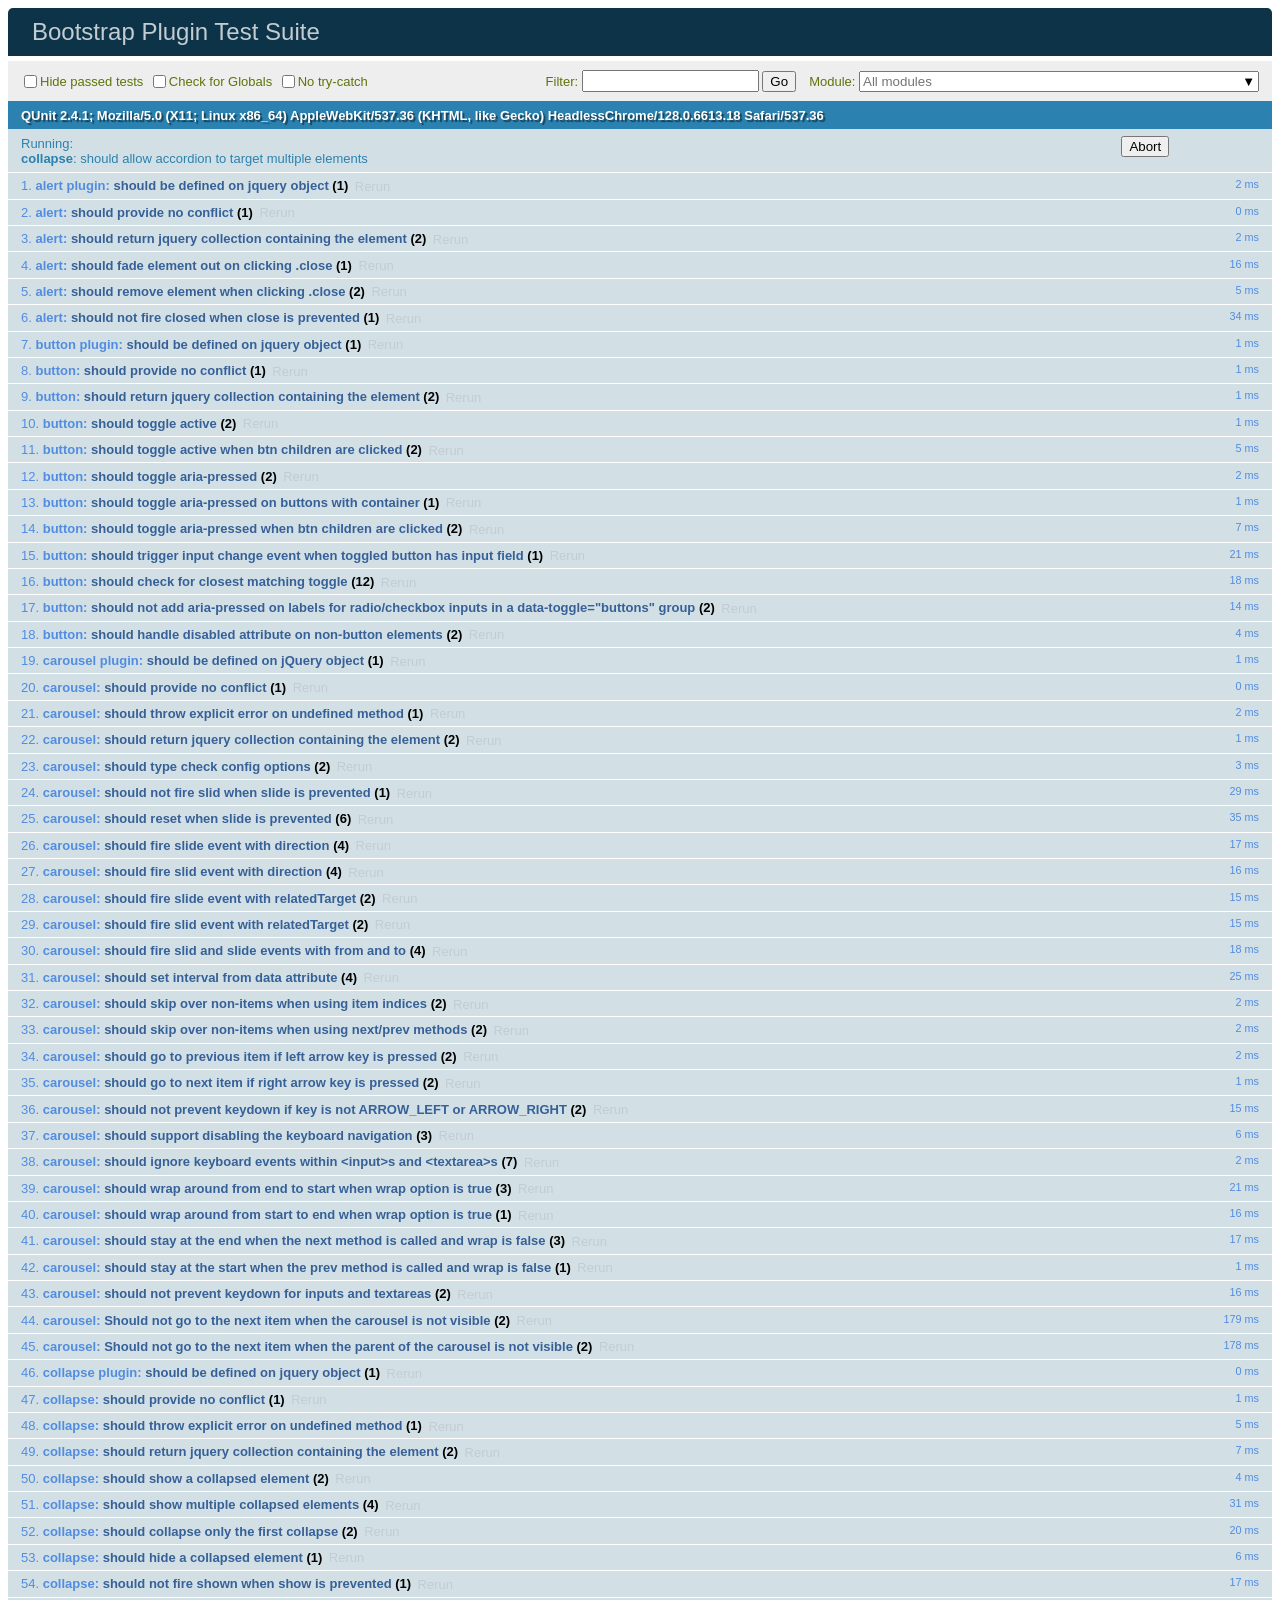
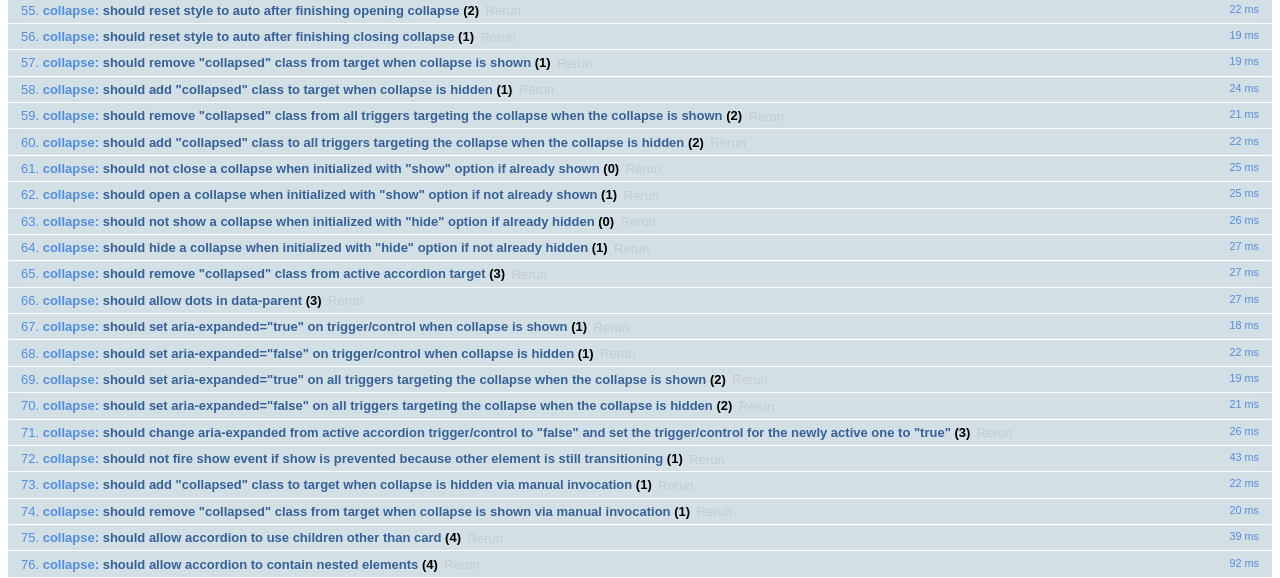
<file: js/tests/index.html>
<!doctype html>
<html lang="en">
  <head>
    <meta charset="utf-8">
    <meta name="viewport" content="width=device-width, initial-scale=1, shrink-to-fit=no">
    <title>Bootstrap Plugin Test Suite</title>

    <!-- jQuery -->
    <script>
      (function () {
        var path = '../../assets/js/vendor/jquery-slim.min.js'
        // get jquery param from the query string.
        var jQueryVersion = location.search.match(/[?&]jquery=(.*?)(?=&|$)/)

        // If a version was specified, use that version from our vendor folder
        if (jQueryVersion) {
          path = 'vendor/jquery-' + jQueryVersion[1] + '.min.js'
        }
        document.write('<script src="' + path + '"><\/script>')
      }())
    </script>
    <script src="../../assets/js/vendor/popper.min.js"></script>

    <!-- QUnit -->
    <link rel="stylesheet" href="vendor/qunit.css" media="screen">
    <script src="vendor/qunit.js"></script>

    <script>
      // Disable jQuery event aliases to ensure we don't accidentally use any of them
      [
        'blur',
        'focus',
        'focusin',
        'focusout',
        'resize',
        'scroll',
        'click',
        'dblclick',
        'mousedown',
        'mouseup',
        'mousemove',
        'mouseover',
        'mouseout',
        'mouseenter',
        'mouseleave',
        'change',
        'select',
        'submit',
        'keydown',
        'keypress',
        'keyup',
        'contextmenu'
      ].forEach(function(eventAlias) {
        $.fn[eventAlias] = function() {
          throw new Error('Using the ".' + eventAlias + '()" method is not allowed, so that Bootstrap can be compatible with custom jQuery builds which exclude the "event aliases" module that defines said method. See https://github.com/twbs/bootstrap/blob/master/CONTRIBUTING.md#js')
        }
      })

      // Require assert.expect in each test
      QUnit.config.requireExpects = true

      // See https://github.com/axemclion/grunt-saucelabs#test-result-details-with-qunit
      var log = []
      var testName

      QUnit.done(function(testResults) {
        var tests = []
        for (var i = 0; i < log.length; i++) {
          var details = log[i]
          tests.push({
            name: details.name,
            result: details.result,
            expected: details.expected,
            actual: details.actual,
            source: details.source
          })
        }
        testResults.tests = tests

        window.global_test_results = testResults
      })

      QUnit.testStart(function(testDetails) {
        QUnit.log(function(details) {
          if (!details.result) {
            details.name = testDetails.name
            log.push(details)
          }
        })
      })

      // Display fixture on-screen on iOS to avoid false positives
      // See https://github.com/twbs/bootstrap/pull/15955
      if (/iPhone|iPad|iPod/.test(navigator.userAgent)) {
        QUnit.begin(function() {
          $('#qunit-fixture').css({ top: 0, left: 0 })
        })

        QUnit.done(function() {
          $('#qunit-fixture').css({ top: '', left: '' })
        })
      }
    </script>

    <!-- Transpiled Plugins -->
    <script src="../dist/util.js"></script>
    <script src="../dist/alert.js"></script>
    <script src="../dist/button.js"></script>
    <script src="../dist/carousel.js"></script>
    <script src="../dist/collapse.js"></script>
    <script src="../dist/dropdown.js"></script>
    <script src="../dist/modal.js"></script>
    <script src="../dist/scrollspy.js"></script>
    <script src="../dist/tab.js"></script>
    <script src="../dist/tooltip.js"></script>
    <script src="../dist/popover.js"></script>

    <!-- Unit Tests -->
    <script src="unit/alert.js"></script>
    <script src="unit/button.js"></script>
    <script src="unit/carousel.js"></script>
    <script src="unit/collapse.js"></script>
    <script src="unit/dropdown.js"></script>
    <script src="unit/modal.js"></script>
    <script src="unit/scrollspy.js"></script>
    <script src="unit/tab.js"></script>
    <script src="unit/tooltip.js"></script>
    <script src="unit/popover.js"></script>
    <script src="unit/util.js"></script>
  </head>
  <body>
    <div id="qunit-container">
      <div id="qunit"></div>
      <div id="qunit-fixture"></div>
    </div>
  </body>
</html>
</file>
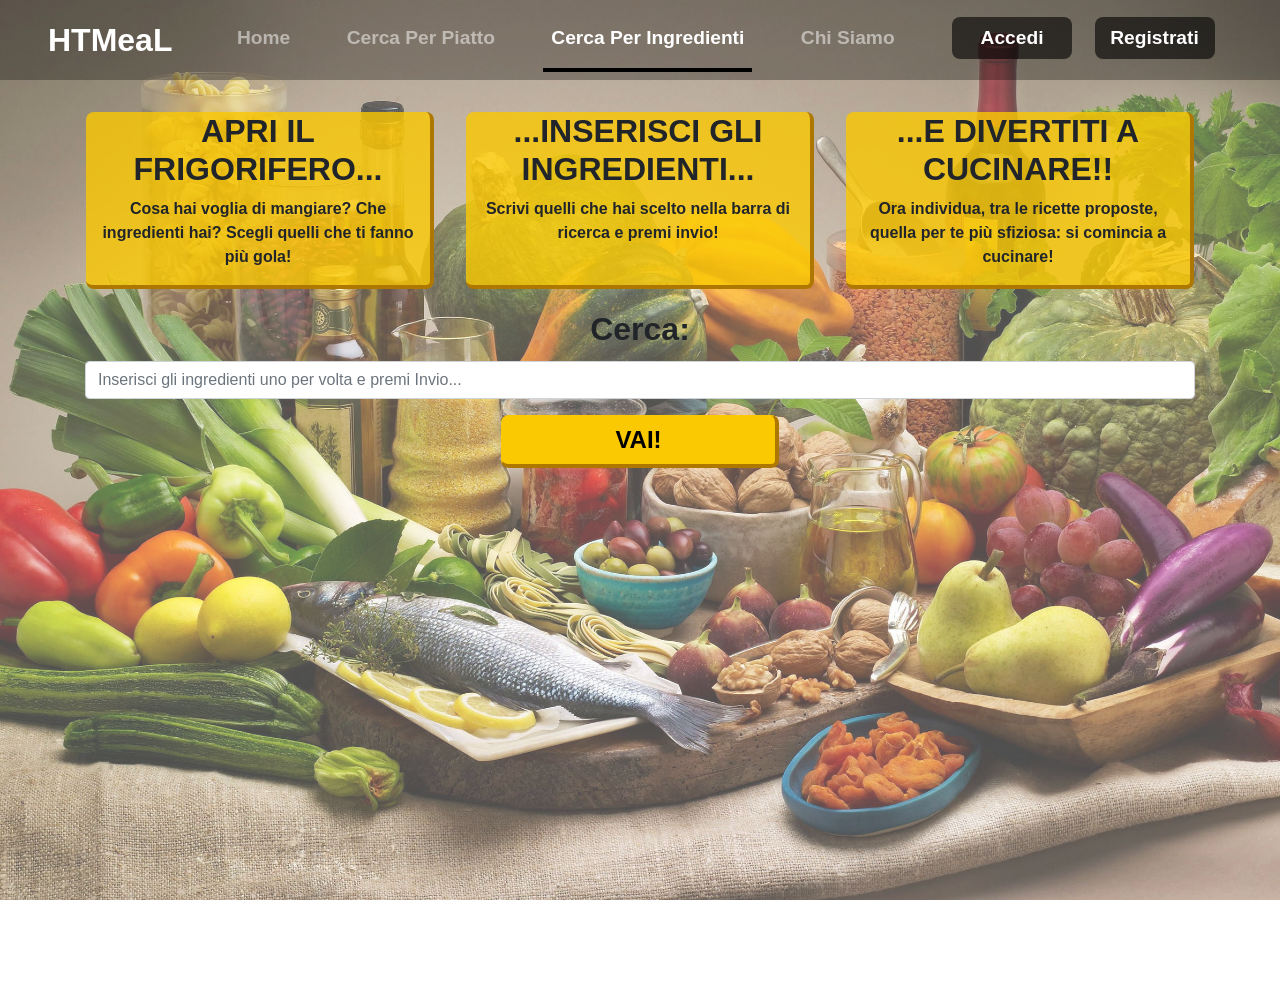
<file: ingredienti.html>
<!doctype <!DOCTYPE html>
<html>

<head>
    <meta charset="utf-8" />
    <meta http-equiv="X-UA-Compatible" content="IE=edge">
    <meta name="viewport" content="width=device-width, initial-scale=1, shrink-to-fit=no">
    <meta name="description" content="">
    <meta name="author" content="">

    <title>HTMeaL</title>

    <link rel="icon" type="image/png" href="/images/logo.png">

    <!-- Bootstrap core CSS -->
    <link href="/css/bootstrap.min.css" rel="stylesheet">

    <!-- Our CSS -->
    <link href="css/commons.css" rel="stylesheet">
    <link href="css/ingredienti.css" rel="stylesheet">
    <link href="css/risultati.css" rel="stylesheet">

    <!-- Font Awesome-->
    <link rel="stylesheet" href="https://cdnjs.cloudflare.com/ajax/libs/font-awesome/5.15.4/css/all.min.css">
</head>

<body class="bg bg_body_ingredienti">

    <!--====================================================================================================================-->

<nav class="navbar navbar-expand-lg navbar-dark menu" id="menu">
    <a class="navbar-brand marchio">HTMeaL</a>
    
    <button class="navbar-toggler" type="button" data-toggle="collapse" data-target="#navbarNav" aria-controls="navbarNav" aria-expanded="false" aria-label="Toggle navigation">
        <span class="navbar-toggler-icon"></span>
    </button>

    <div class="collapse navbar-collapse text-center" id="navbarNav">
        <div class="navbar-nav ml-auto">
            <a class="nav-link" href="index.html">Home</a>
            <a class="nav-link" href="piatto.html">Cerca Per Piatto</a>
            <a class="nav-link active" href="ingredienti.html">Cerca Per Ingredienti</a>
            <a class="nav-link d-none" id="navCondividi" href="condividi.php">Condividi Ricetta</a>
            <a class="nav-link d-none" id="navProfilo" href="profilo.php">Profilo</a>
            <a class="nav-link" href="chi_siamo.html">Chi Siamo</a>
            <div>
                <div class="dropdown d-inline-block">
                <button class="login dropdown-toggle" type="button" id="dropdownLogin" data-toggle="collapse" data-target="#menuLogin" aria-haspopup="true" aria-expanded="false">
                    <span class="login-label">Accedi</span>
                </button>

                    <div class="dropdown-menu dropdown-menu-right p-4" id="menuLogin" aria-labelledby="dropdownLogin">
                        <form class="login-form" onsubmit="inviaLogin(event)">
                            <div class="form-group mb-3">
                                <label for="loginEmail" class="form-label text-light">Email</label>
                                <input type="email" class="form-control input-login" id="loginEmail" placeholder="email@esempio.com" required>
                            </div>
                            <div class="form-group mb-3">
                                <label for="loginPassword" class="form-label text-light">Password</label>
                                <input type="password" class="form-control input-login" id="loginPassword" placeholder="••••••••" required>
                            </div>

                            <div class="row">
                                <div class="col-6">
                                    <button type="button" class="btn btn-outline-secondary btn-tendina" data-toggle="collapse" data-target="#menuLogin">
                                    Indietro
                                    </button>
                                </div>
                                <div class="col-6">
                                    <button type="submit" class="btn btn-dark btn-tendina">
                                    Accedi
                                    </button>
                                </div>
                            </div>
                        </form>
                    </div>
                </div>
                <a class="login" href="registrati.php">
                    <span class="login-label">Registrati</span>
                </a>
            </div>
        </div>
    </div>
</nav>

    <!--====================================================================================================================-->

    <div class="container text-center" id="descrizione_div">
        <div class="row">
            <div class="col sotto_desc sotto_desc_ingredienti">
                <h3 id="titolo_descrizione">APRI IL FRIGORIFERO...</h3>
                <p>Cosa hai voglia di mangiare? Che ingredienti hai? Scegli quelli che ti fanno più gola!</p>
            </div>
            <div class="col sotto_desc sotto_desc_ingredienti">
                <h3 id="titolo_descrizione">...INSERISCI GLI INGREDIENTI...</h3>
                <p>Scrivi quelli che hai scelto nella barra di ricerca e premi invio!</p>
            </div>
            <div class="col sotto_desc sotto_desc_ingredienti">
                <h3 id="titolo_descrizione">...E DIVERTITI A CUCINARE!!</h3>
                <p>Ora individua, tra le ricette proposte, quella
                    per te più sfiziosa: si comincia a cucinare!</p>
            </div>
        </div>
    </div>

    <!--====================================================================================================================-->

    <div class="container">
        <div class="form-group text-center">
            <label class="search" for="searchBarIngredienti">Cerca:</label>
            <input type="text" class="form-control searchBar" id="searchBarIngredienti" placeholder="Inserisci gli ingredienti uno per volta e premi Invio..."
                onkeydown="controlloSearchBarIngredienti(event)">
            <button id="searchIngredienti" class="btn col-3 go go_ingredienti">VAI!</button>
        </div>
    </div>

    <!--====================================================================================================================-->

    <div class="col-6 offset-3" id="lista_scelte_div"></div>
    <div id="accordion" class="col-11 col-md-3 d-none">

        <div id="num_risultati"></div>

        <!--HEADER-->
        <div class="card" id="filtri">
            <div class="card-header"> <!-- QUAAAA I RISULTATI ESCONO DALLA TEXTBOX-->
                <h5 class="mb-0">
                    <button class="btn collapsed btn-filtri filtri_text" data-toggle="collapse" data-target="#sotto_filtri"
                        aria-expanded="false" aria-controls="sotto_filtri">
                        Che cosa cerchi?
                    </button>
                </h5>
            </div>
            <!--SOTTOFILTRI-->
            <div id="sotto_filtri" class="collapse" aria-labelledby="filtri" data-parent="#accordion">
                <div class="card-body">
                    <!--TIPO PIATTO-->
                    <div class="card" id="tipo_piatto">
                        <div class="card-header">
                            <h5 class="mb-0">
                                <button class="btn collapsed btn-filtri filtri_text" data-toggle="collapse" data-target="#sotto_tp"
                                    aria-expanded="false" aria-controls="sotto_tp">
                                    Tipo piatto
                                </button>
                            </h5>
                        </div>
                    </div>
                    <div id="sotto_tp" class="collapse" aria-labelledby="tipo_piatto" data-parent="#sotto_filtri">
                        <div class="card-body">
                            <div class="form-check sotto_filtri_text">
                                <input class="form-check-input" name="tp" type="radio" value="" id="tutti" checked=true>
                                <label class="form-check-label" for="tutti">Tutti</label>
                            </div>
                            <div class="form-check sotto_filtri_text">
                                <input class="form-check-input" name="tp" type="radio" value="Antipasto" id="antipasto">
                                <label class="form-check-label" for="antipasto">Antipasto</label>
                            </div>
                            <div class="form-check sotto_filtri_text">
                                <input class="form-check-input" name="tp" type="radio" value="Primo" id="primo">
                                <label class="form-check-label" for="primo">Primo</label>
                            </div>
                            <div class="form-check sotto_filtri_text">
                                <input class="form-check-input" name="tp" type="radio" value="Salsa" id="salsa">
                                <label class="form-check-label" for="salsa">Salsa</label>
                            </div>
                            <div class="form-check sotto_filtri_text">
                                <input class="form-check-input" name="tp" type="radio" value="Carne" id="carne">
                                <label class="form-check-label" for="carne">Carne</label>
                            </div>
                            <div class="form-check sotto_filtri_text">
                                <input class="form-check-input" name="tp" type="radio" value="Pesce" id="pesce">
                                <label class="form-check-label" for="pesce">Pesce</label>
                            </div>
                            <div class="form-check sotto_filtri_text">
                                <input class="form-check-input" name="tp" type="radio" value="Pollame id="pollame">
                                <label class="form-check-label" for="pollame">Pollame</label>
                            </div>
                            <div class="form-check sotto_filtri_text">
                                <input class="form-check-input" name="tp" type="radio" value="Contorno" id="contorno">
                                <label class="form-check-label" for="contorno">Contorno</label>
                            </div>
                            <div class="form-check sotto_filtri_text">
                                <input class="form-check-input" name="tp" type="radio" value="Dessert" id="dessert">
                                <label class="form-check-label" for="dessert">Dessert</label>
                            </div>
                            <div class="form-check sotto_filtri_text">
                                <input class="form-check-input" name="tp" type="radio" value="Bevande" id="bevande">
                                <label class="form-check-label" for="bevande">Bevande</label>
                            </div>
                        </div>
                    </div>
                    <!--NUMERO PERSONE-->
                    <div class="card" id="numero_persone">
                        <div class="card-header">
                            <h5 class="mb-0">
                                <button class="btn collapsed btn-filtri filtri_text" data-toggle="collapse" data-target="#sotto_np"
                                    aria-expanded="false" aria-controls="sotto_np">
                                    Numero persone
                                </button>
                            </h5>
                        </div>
                    </div>
                    <div id="sotto_np" class="collapse" aria-labelledby="numero_persone" data-parent="#sotto_filtri">
                        <div class="card-body">
                            <div class="form-check sotto_filtri_text">
                                <input class="form-check-input" name="np" type="radio" value="" id="indifferente">
                                <label class="form-check-label" for="indifferente">Indifferente</label>
                            </div>
                            <div class="form-check sotto_filtri_text">
                                <input class="form-check-input" name="np" type="radio" value="1" id="1">
                                <label class="form-check-label" for="1">1</label>
                            </div>
                            <div class="form-check sotto_filtri_text">
                                <input class="form-check-input" name="np" type="radio" value="2" id="2">
                                <label class="form-check-label" for="2">2</label>
                            </div>
                            <div class="form-check sotto_filtri_text">
                                <input class="form-check-input" name="np" type="radio" value="4" id="4">
                                <label class="form-check-label" for="4">4</label>
                            </div>
                            <div class="form-check sotto_filtri_text">
                                <input class="form-check-input" name="np" type="radio" value="10" id="10">
                                <label class="form-check-label" for="10+">10+</label>
                            </div>
                        </div>
                    </div>
                    <!--INIZIALI-->
                    <div class="card" id="iniziali">
                        <div class="card-header">
                            <h5 class="mb-0">
                                <button class="btn collapsed btn-filtri filtri_text" data-toggle="collapse" data-target="#sotto_i"
                                    aria-expanded="false" aria-controls="sotto_i">
                                    Iniziali
                                </button>
                            </h5>
                        </div>
                    </div>
                    <div id="sotto_i" class="collapse" aria-labelledby="iniziali" data-parent="#sotto_filtri">
                        <div class="card-body">
                            <select id="lettere">
                                <option value="none" selected>-- lettera --</option>
                                <option value="A">A</option>
                                <option value="B">B</option>
                                <option value="C">C</option>
                                <option value="D">D</option>
                                <option value="E">E</option>
                                <option value="F">F</option>
                                <option value="G">G</option>
                                <option value="H">H</option>
                                <option value="I">I</option>
                                <option value="L">L</option>
                                <option value="M">M</option>
                                <option value="N">N</option>
                                <option value="O">O</option>
                                <option value="P">P</option>
                                <option value="Q">Q</option>
                                <option value="R">R</option>
                                <option value="S">S</option>
                                <option value="T">T</option>
                                <option value="U">U</option>
                                <option value="V">V</option>
                                <option value="Z">Z</option>
                            </select>
                        </div>
                    </div>
                </div>
            </div>
        </div>

    </div>

    <!--RICETTE-->
    <div id="ricette" class="col-10 col-md-8 ricette d-none"></div>
    <!--====================================================================================================================-->

    <!-- Bootstrap core JavaScript, JQuery and our scripts
    ================================================== -->
    <!-- Placed at the end of the document so the pages load faster -->
    <script type="text/javascript" src="https://ajax.googleapis.com/ajax/libs/jquery/3.3.1/jquery.min.js"></script>
    <script src="assets/js/vendor/popper.min.js"></script>
    <script src="js/bootstrap.min.js"></script>
    <script type="text/javascript" language="javascript" src="js/commons.js"></script>
    <script type="text/javascript" language="javascript" src="js/ingredienti.js"></script>
</body>

</html>
</file>
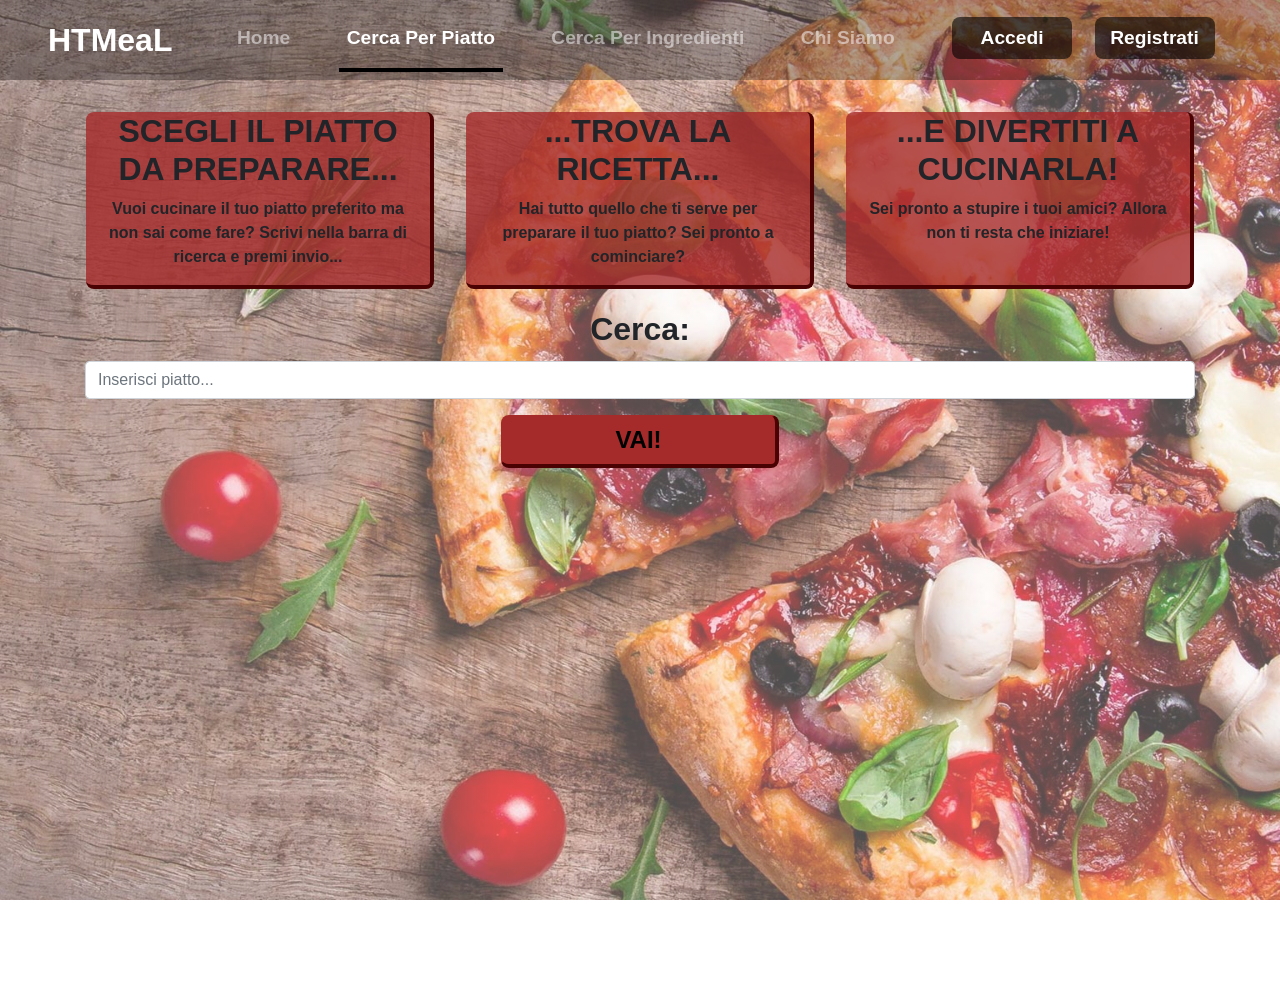
<file: piatto.html>
<!doctype <!DOCTYPE html>
<html>

<head>
    <meta charset="utf-8" />
    <meta http-equiv="X-UA-Compatible" content="IE=edge">
    <meta name="viewport" content="width=device-width, initial-scale=1, shrink-to-fit=no">
    <meta name="description" content="">
    <meta name="author" content="">

    <title>HTMeaL</title>

    <link rel="icon" type="image/png" href="/images/logo.png">

    <!-- Bootstrap core CSS -->
    <link href="/css/bootstrap.min.css" rel="stylesheet">

    <!-- Our CSS -->
    <link href="css/commons.css" rel="stylesheet">
    <link href="css/piatto.css" rel="stylesheet">
    <link href="css/risultati.css" rel="stylesheet">

    <!-- Font Awesome-->
    <link rel="stylesheet" href="https://cdnjs.cloudflare.com/ajax/libs/font-awesome/5.15.4/css/all.min.css">
</head>

<body class="bg bg_body_piatto">

    <!--====================================================================================================================-->

<nav class="navbar navbar-expand-lg navbar-dark menu" id="menu">
    <a class="navbar-brand marchio">HTMeaL</a>
    
    <button class="navbar-toggler" type="button" data-toggle="collapse" data-target="#navbarNav" aria-controls="navbarNav" aria-expanded="false" aria-label="Toggle navigation">
        <span class="navbar-toggler-icon"></span>
    </button>

    <div class="collapse navbar-collapse text-center" id="navbarNav">
        <div class="navbar-nav ml-auto">
            <a class="nav-link" href="index.html">Home</a>
            <a class="nav-link active" href="piatto.html">Cerca Per Piatto</a>
            <a class="nav-link" href="ingredienti.html">Cerca Per Ingredienti</a>
            <a class="nav-link d-none" id="navCondividi" href="condividi.php">Condividi Ricetta</a>
            <a class="nav-link d-none" id="navProfilo" href="profilo.php">Profilo</a>
            <a class="nav-link" href="chi_siamo.html">Chi Siamo</a>
            <div>
                <div class="dropdown d-inline-block">
                <button class="login dropdown-toggle" type="button" id="dropdownLogin" data-toggle="collapse" data-target="#menuLogin" aria-haspopup="true" aria-expanded="false">
                    <span class="login-label">Accedi</span>
                </button>

                    <div class="dropdown-menu dropdown-menu-right p-4" id="menuLogin" aria-labelledby="dropdownLogin">
                        <form class="login-form" onsubmit="inviaLogin(event)">
                            <div class="form-group mb-3">
                                <label for="loginEmail" class="form-label text-light">Email</label>
                                <input type="email" class="form-control input-login" id="loginEmail" placeholder="email@esempio.com" required>
                            </div>
                            <div class="form-group mb-3">
                                <label for="loginPassword" class="form-label text-light">Password</label>
                                <input type="password" class="form-control input-login" id="loginPassword" placeholder="••••••••" required>
                            </div>

                            <div class="row">
                                <div class="col-6">
                                    <button type="button" class="btn btn-outline-secondary btn-tendina" data-toggle="collapse" data-target="#menuLogin">
                                    Indietro
                                    </button>
                                </div>
                                <div class="col-6">
                                    <button type="submit" class="btn btn-dark btn-tendina">
                                    Accedi
                                    </button>
                                </div>
                            </div>
                        </form>
                    </div>
                </div>
                <a class="login" href="registrati.php">
                    <span class="login-label">Registrati</span>
                </a>
            </div>
        </div>
    </div>
</nav>

    <!--====================================================================================================================-->

    <div class="container text-center" id="descrizione_div">
        <div class="row">
            <div class="col sotto_desc sotto_desc_piatto">
                <h3 id="titolo_descrizione">SCEGLI IL PIATTO DA PREPARARE...</h3>
                <p>Vuoi cucinare il tuo piatto preferito ma non sai come fare? Scrivi nella barra di ricerca e premi
                    invio... </p>
            </div>
            <div class="col sotto_desc sotto_desc_piatto">
                <h3 id="titolo_descrizione">...TROVA LA RICETTA...</h3>
                <p>Hai tutto quello che ti serve per preparare il tuo piatto? Sei pronto a cominciare? </p>
            </div>
            <div class="col sotto_desc sotto_desc_piatto">
                <h3 id="titolo_descrizione">...E DIVERTITI A CUCINARLA!</h3>
                <p>Sei pronto a stupire i tuoi amici? Allora non ti resta che iniziare!</p>
            </div>
        </div>
    </div>

    <!--====================================================================================================================-->
<!--onsubmit="return validaRicerca()"-->
    <div class="container">
        <div class="form-group text-center">
                <label class="search" for="searchBarPiatto">Cerca:</label>
                <input type="text" class="form-control searchBar" id="searchBarPiatto" placeholder="Inserisci piatto...">
                <button id="searchPiatto" class="btn col-3 go go_piatto">VAI!</button>
        </div>
    </div>


 <div id="accordion" class="col-11 col-md-3 d-none">

        <div id="num_risultati"></div>

        <!--HEADER-->
        <div class="card" id="filtri">
            <div class="card-header"> <!-- QUAAAA I RISULTATI ESCONO DALLA TEXTBOX-->
                <h5 class="mb-0">
                    <button class="btn collapsed btn-filtri filtri_text" data-toggle="collapse" data-target="#sotto_filtri"
                        aria-expanded="false" aria-controls="sotto_filtri">
                        Che cosa cerchi?
                    </button>
                </h5>
            </div>
            <!--SOTTOFILTRI-->
            <div id="sotto_filtri" class="collapse" aria-labelledby="filtri" data-parent="#accordion">
                <div class="card-body">
                    <!--TIPO PIATTO-->
                    <div class="card" id="tipo_piatto">
                        <div class="card-header">
                            <h5 class="mb-0">
                                <button class="btn collapsed btn-filtri filtri_text" data-toggle="collapse" data-target="#sotto_tp"
                                    aria-expanded="false" aria-controls="sotto_tp">
                                    Tipo piatto
                                </button>
                            </h5>
                        </div>
                    </div>
                    <div id="sotto_tp" class="collapse" aria-labelledby="tipo_piatto" data-parent="#sotto_filtri">
                        <div class="card-body">
                            <div class="form-check sotto_filtri_text">
                                <input class="form-check-input" name="tp" type="radio" value="" id="tutti" checked=true>
                                <label class="form-check-label" for="tutti">Tutti</label>
                            </div>
                            <div class="form-check sotto_filtri_text">
                                <input class="form-check-input" name="tp" type="radio" value="Antipasto" id="antipasto">
                                <label class="form-check-label" for="antipasto">Antipasto</label>
                            </div>
                            <div class="form-check sotto_filtri_text">
                                <input class="form-check-input" name="tp" type="radio" value="Primo" id="primo">
                                <label class="form-check-label" for="primo">Primo</label>
                            </div>
                            <div class="form-check sotto_filtri_text">
                                <input class="form-check-input" name="tp" type="radio" value="Salsa" id="salsa">
                                <label class="form-check-label" for="salsa">Salsa</label>
                            </div>
                            <div class="form-check sotto_filtri_text">
                                <input class="form-check-input" name="tp" type="radio" value="Carne" id="carne">
                                <label class="form-check-label" for="carne">Carne</label>
                            </div>
                            <div class="form-check sotto_filtri_text">
                                <input class="form-check-input" name="tp" type="radio" value="Pesce" id="pesce">
                                <label class="form-check-label" for="pesce">Pesce</label>
                            </div>
                            <div class="form-check sotto_filtri_text">
                                <input class="form-check-input" name="tp" type="radio" value="Pollame id="pollame">
                                <label class="form-check-label" for="pollame">Pollame</label>
                            </div>
                            <div class="form-check sotto_filtri_text">
                                <input class="form-check-input" name="tp" type="radio" value="Contorno" id="contorno">
                                <label class="form-check-label" for="contorno">Contorno</label>
                            </div>
                            <div class="form-check sotto_filtri_text">
                                <input class="form-check-input" name="tp" type="radio" value="Dessert" id="dessert">
                                <label class="form-check-label" for="dessert">Dessert</label>
                            </div>
                            <div class="form-check sotto_filtri_text">
                                <input class="form-check-input" name="tp" type="radio" value="Bevande" id="bevande">
                                <label class="form-check-label" for="bevande">Bevande</label>
                            </div>
                        </div>
                    </div>
                    <!--NUMERO PERSONE-->
                    <div class="card" id="numero_persone">
                        <div class="card-header">
                            <h5 class="mb-0">
                                <button class="btn collapsed btn-filtri filtri_text" data-toggle="collapse" data-target="#sotto_np"
                                    aria-expanded="false" aria-controls="sotto_np">
                                    Numero persone
                                </button>
                            </h5>
                        </div>
                    </div>
                    <div id="sotto_np" class="collapse" aria-labelledby="numero_persone" data-parent="#sotto_filtri">
                        <div class="card-body">
                            <div class="form-check sotto_filtri_text">
                                <input class="form-check-input" name="np" type="radio" value="" id="indifferente">
                                <label class="form-check-label" for="indifferente">Indifferente</label>
                            </div>
                            <div class="form-check sotto_filtri_text">
                                <input class="form-check-input" name="np" type="radio" value="1" id="1">
                                <label class="form-check-label" for="1">1</label>
                            </div>
                            <div class="form-check sotto_filtri_text">
                                <input class="form-check-input" name="np" type="radio" value="2" id="2">
                                <label class="form-check-label" for="2">2</label>
                            </div>
                            <div class="form-check sotto_filtri_text">
                                <input class="form-check-input" name="np" type="radio" value="4" id="4">
                                <label class="form-check-label" for="4">4</label>
                            </div>
                            <div class="form-check sotto_filtri_text">
                                <input class="form-check-input" name="np" type="radio" value="10" id="10">
                                <label class="form-check-label" for="10+">10+</label>
                            </div>
                        </div>
                    </div>
                    <!--INIZIALI-->
                    <div class="card" id="iniziali">
                        <div class="card-header">
                            <h5 class="mb-0">
                                <button class="btn collapsed btn-filtri filtri_text" data-toggle="collapse" data-target="#sotto_i"
                                    aria-expanded="false" aria-controls="sotto_i">
                                    Iniziali
                                </button>
                            </h5>
                        </div>
                    </div>
                    <div id="sotto_i" class="collapse" aria-labelledby="iniziali" data-parent="#sotto_filtri">
                        <div class="card-body">
                            <select id="lettere">
                                <option value="none" selected>-- lettera --</option>
                                <option value="A">A</option>
                                <option value="B">B</option>
                                <option value="C">C</option>
                                <option value="D">D</option>
                                <option value="E">E</option>
                                <option value="F">F</option>
                                <option value="G">G</option>
                                <option value="H">H</option>
                                <option value="I">I</option>
                                <option value="L">L</option>
                                <option value="M">M</option>
                                <option value="N">N</option>
                                <option value="O">O</option>
                                <option value="P">P</option>
                                <option value="Q">Q</option>
                                <option value="R">R</option>
                                <option value="S">S</option>
                                <option value="T">T</option>
                                <option value="U">U</option>
                                <option value="V">V</option>
                                <option value="Z">Z</option>
                            </select>
                        </div>
                    </div>
                </div>
            </div>
        </div>

    </div>

    <!--RICETTE-->
    <div id="ricette" class="col-10 col-md-8 ricette d-none"></div>
    <!--====================================================================================================================-->


    <!-- Bootstrap core JavaScript, JQuery and our scripts
    ================================================== -->
    <!-- Placed at the end of the document so the pages load faster -->
    <script type="text/javascript" src="https://ajax.googleapis.com/ajax/libs/jquery/3.3.1/jquery.min.js"></script>
    <script src="assets/js/vendor/popper.min.js"></script>
    <script src="js/bootstrap.min.js"></script>
    <script type="text/javascript" language="javascript" src="js/commons.js"></script>
    <script type="text/javascript" language="javascript" src="js/piatto.js"></script>
</body>

</html>
</file>
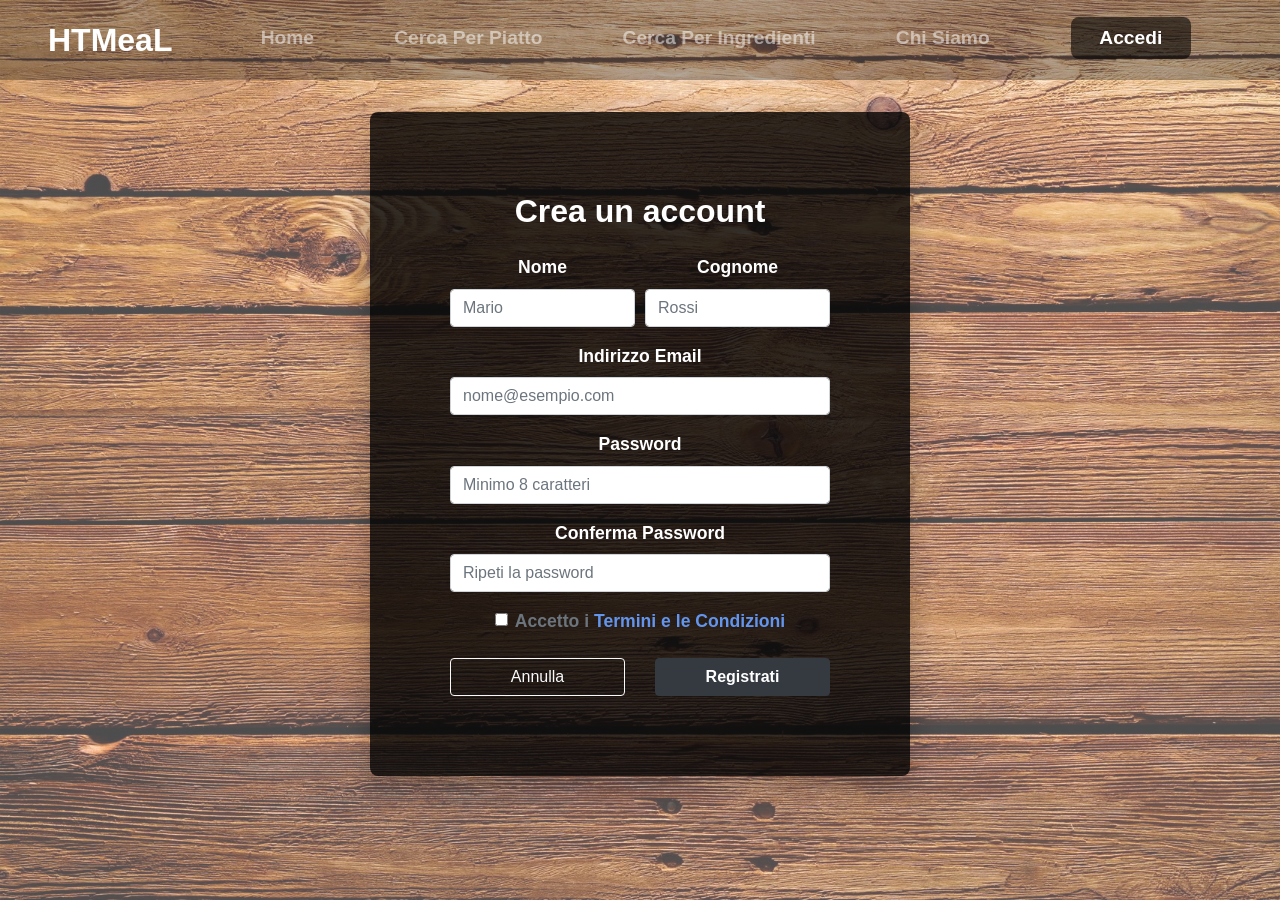
<file: registrati.html>
<!DOCTYPE html>
<html>
<head>
    <meta charset="utf-8">
    <meta http-equiv="X-UA-Compatible" content="IE=edge">
    <meta name="viewport" content="width=device-width, initial-scale=1, shrink-to-fit=no">
    <meta name="description" content="">
    <meta name="author" content="">

    <title>HTMeaL</title>
    
    <!-- Bootstrap core CSS-->
    <link href="/css/bootstrap.min.css" rel="stylesheet">
    
    <!-- Our CSS -->
    <link href="css/commons.css" rel="stylesheet">
    <link href="css/registrati.css" rel="stylesheet">
</head>
<body class="bg bg_body_registrati">

    <nav class="navbar navbar-expand-lg navbar-dark menu" id="menu">
        <a class="navbar-brand marchio">HTMeaL</a>
        
        <button class="navbar-toggler" type="button" data-toggle="collapse" data-target="#navbarNav" aria-controls="navbarNav" aria-expanded="false" aria-label="Toggle navigation">
            <span class="navbar-toggler-icon"></span>
        </button>
            
        <div class="collapse navbar-collapse text-center" id="navbarNav">
            <div class="navbar-nav ml-auto">
                <a class="nav-link" href="index.html">Home</a>
                <a class="nav-link" href="piatto.html">Cerca Per Piatto</a>
                <a class="nav-link" href="ingredienti.html">Cerca Per Ingredienti</a>
                <a class="nav-link" href="chi_siamo.html">Chi Siamo</a>
                
                <div class="auth-buttons">
                    <!-- Dropdown Login -->
                    <div class="dropdown d-inline-block">
                        <button class="login" type="button" id="dropdownLogin" data-toggle="collapse" data-target="#menuLogin" aria-haspopup="true" aria-expanded="false">
                            <span class="login-label">Accedi</span>
                        </button>
                        
                        <div class="dropdown-menu dropdown-menu-right p-4" id="menuLogin" aria-labelledby="dropdownLogin">
                            <form class="login-form">
                                <div class="form-group mb-3">
                                    <label for="loginEmail" class="form-label text-light">Email</label>
                                    <input type="email" class="form-control input-login" id="loginEmail" placeholder="email@esempio.com" required>
                                </div>
                                <div class="form-group mb-3">
                                    <label for="loginPassword" class="form-label text-light">Password</label>
                                    <input type="password" class="form-control input-login" id="loginPassword" placeholder="••••••••" required>
                                </div>
                                <div class="row gx-2 mt-3">
                                    <div class="col-6">
                                        <button type="button" class="btn btn-outline-secondary w-100 font-weight-bold" data-toggle="collapse" data-target="#menuLogin">
                                            Indietro
                                        </button>
                                    </div>
                                    <div class="col-6">
                                        <button type="submit" class="btn btn-dark w-100 font-weight-bold">Accedi</button>
                                    </div>
                                </div>
                            </form>
                        </div>
                    </div>
                </div>
            </div>
        </div>
    </nav>

    <!-- CONTENITORE REGISTRAZIONE -->
    <div class="container register-container">
        <div class="row justify-content-center">
            <div class="col-md-8 col-lg-6">
                <div class="card register-card">
                    <div class="card-body p-4 p-md-5">
                        <h2 class="text-center font-weight-bold mb-4">Crea un account</h2>
                        
                        <!-- Form di registrazione -->
                        <form action="registrazione_completata.html" method="POST" id="formRegistrazione">
                            
                            <!-- Nome e Cognome affiancati -->
                            <div class="form-row">
                                <div class="form-group col-md-6">
                                    <label for="regNome">Nome</label>
                                    <input type="text" class="form-control" id="regNome" name="nome" placeholder="Mario" required>
                                </div>
                                <div class="form-group col-md-6">
                                    <label for="regCognome">Cognome</label>
                                    <input type="text" class="form-control" id="regCognome" name="cognome" placeholder="Rossi" required>
                                </div>
                            </div>

                            <!-- Email -->
                            <div class="form-group">
                                <label for="regEmail">Indirizzo Email</label>
                                <input type="email" class="form-control" id="regEmail" name="email" placeholder="nome@esempio.com" required>
                            </div>

                            <!-- Password -->
                            <div class="form-group">
                                <label for="regPassword">Password</label>
                                <input type="password" class="form-control" id="regPassword" name="password" placeholder="Minimo 8 caratteri" minlength="8" required>
                            </div>

                            <!-- Conferma Password -->
                            <div class="form-group">
                                <label for="regConfirmPassword">Conferma Password</label>
                                <input type="password" class="form-control" id="regConfirmPassword" name="conferma_password" placeholder="Ripeti la password" minlength="8" required>
                            </div>

                            <!-- Checkbox Termini e Condizioni -->
                            <div class="form-group form-check mt-3">
                                <input type="checkbox" class="form-check-input" id="checkTermini" required>
                                <label class="form-check-label text-muted" for="checkTermini">
                                    Accetto i <a href="#" class="terms">Termini e le Condizioni</a>
                                </label>
                            </div>

                            <!-- Pulsanti di Azione -->
                            <div class="row mt-4">
                                <div class="col-6">
                                    <a class="btn btn-outline-light w-100" href="index.html">Annulla</a>
                                </div>
                                <div class="col-6">
                                    <button type="submit" class="btn btn-dark w-100 font-weight-bold">Registrati</button>
                                </div>
                            </div>
                        </form>
                    </div>
                </div>
            </div>
        </div>
    </div>

    <!-- Script Bootstrap & jQuery (per far funzionare il menu) -->
    
    <script type="text/javascript" src="https://ajax.googleapis.com/ajax/libs/jquery/3.3.1/jquery.min.js"></script>
    <script src="assets/js/vendor/popper.min.js"></script>
    <script src="js/bootstrap.min.js"></script>
    <script type="text/javascript" language="javascript" src="js/commons.js"></script>
    <script type="text/javascript" language="javascript" src="js/registrati.js"></script>
</body>
</html>
</file>
<file: css/commons.css>
/*###########################################################################################################################*/

/*=========COMMONS=========*/

body {
    display: none;
}

.bg {
    top: 0;
    left: 0;
    min-width: 100%;
    min-height: 100%;
    overflow: visible;
}

.menu {
    z-index: 9999;
    position: fixed;
    top: 0;
    left: 0;
    margin-left: 0;
    width: 100%;
    height: 5rem;
    overflow: visible;
    margin-bottom: 2rem;
    background-color: rgba(0, 0, 0, .3);
    transition: top 0.5s;
    display:flex;
    align-items: center;
}

.nav-link {
    padding: 1rem;
    font-size: 1.2rem;
    font-weight: 700;
    color: rgba(255, 255, 255, 1);
    background-color: transparent;
    border-bottom: .25rem solid transparent;
}

.menu .nav-link:hover, .my_nav .nav-link:focus {
    color: black;
    border-bottom-color: rgba(0, 0, 0, .25);
}

/*
.menu .nav-link+.nav-link {
    margin-left: 1rem;
}
*/
.menu .active {
    color: black;
    border-bottom-color: black;
}

.marchio {
    top: 0;
    left: 0;
    margin-left: 2rem;
    font-size: 2rem;
    font-weight: bold;
    color: white !important;
}

.end {
    position: fixed;
    bottom: 0;
    left: 0;
    width: 100%;
    height: 3rem;
    text-align: center;
    background-color: rgba(0, 0, 0, 0.5);
    color: white;
    font-size: 1rem;
}

#descrizione_div {
    margin-top: 6rem;
}

#titolo_descrizione {
    font-size: 2rem;
    font-weight: bold;
}

.sotto_desc {
    margin: 1rem;
    border-radius: .5rem;
    font-weight: bold;
}

.search {
    font-size: 2rem;
    font-weight: bold;
}

.searchBar {
    margin-bottom: 1rem;
}

.form-control:focus {
    color: black;
    border-color: black;
    outline: 0;
    opacity: .7;
    box-shadow: 0 0 0 .2rem rgba(0, 0, 0, 0.25)
}

.go {
    font-size: 1.5rem;
    font-weight: bold;
    border-radius: .5rem;
    box-shadow: none;
    outline: none;
}

.go:focus {
    box-shadow: none;
    outline: none;
}

.go:hover {
    box-shadow: none;
    outline: none;
}

@media (max-width: 992px) {
    .navbar-collapse {
        position: absolute;
        top: 5rem;
        right: 15px;
        width: 200px;        
        background-color: black; 
        padding: 15px;             
        border-radius: 8px;   
        margin-top: 5px;     
        z-index: 10000;
    }

    .navbar-collapse .navbar-nav {
        align-items: center;
    }
    
    /* colore testo in tendina */
    .navbar-collapse .nav-link {
        color: white !important;
        padding: 10px 0;
    }
    
    /* colore testo attivo tendina */
    .navbar-collapse .nav-link:hover,
    .navbar-collapse .nav-link.active {
        color: white;
        border-bottom-color: white;
        width: 100%;
    }
    
    .navbar-collapse a.login,
    .navbar-collapse button.login {
        border: 2px solid white; 
        background-color: black; 
        transition: all 0.2s ease;
    }

    
    .navbar-collapse a.login:hover,
    .navbar-collapse button.login:hover {
        border-color: white; 
    }
}

/* Lo sfondo e il bordo del pulsante hamburger */
.navbar-toggler {
    border: 3px solid white;  /* Colore del bordo */
    padding: 6px 10px;
}


.navbar-toggler-icon {
    filter: invert(0);
}

/*navbar spaziato*/
.navbar-nav {
  display: -ms-flexbox;
  display: flex;
  -ms-flex-direction: column;
  flex-direction: column;
  padding-left: 0;
  margin-bottom: 0;
  list-style: none;
  width:100%;
  justify-content: space-evenly;
}

.login {
    display: inline-block;        /* Trasforma sia il button che l'assegnazione <a> in blocchi in linea */
    text-align: center;           
    text-decoration: none;        
    margin: 9px;
    padding: 7px 15px;
    background-color: rgba(0, 0, 0, 0.6);
    border-radius: .5rem;
    cursor: pointer;
    min-width: 120px;
    box-sizing: border-box;
    vertical-align: middle;       

    border:0;
    outline: none;
    box-shadow: none;
}

a.login:hover, a.login:focus, a.login:visited {
    color: white;
    text-decoration: none;
}

.login-label {
    width: 100%;
    font-size: 1.2rem;
    font-weight: bold;
    color: white;
    display: inline-flex;
    align-items: center;
    justify-content: center;
}

/* Stile del pannello Dropdown Login */
.dropdown-menu {
    min-width: 280px;
    background-color: rgba(20, 20, 20); /* Sfondo scuro trasparente elegante */
    border: 1px solid rgba(255, 255, 255, 0.2);
    border-radius: .5rem;
    box-shadow: 0 4px 15px rgba(0, 0, 0, 0.2);
    margin-top: 10px;
}

/* Allineamento etichette interne */
.login-form .form-label {
    font-size: 0.9rem;
    font-weight: bold;
    display: block;
    text-align: left;
    margin-bottom: 5px;
}

/* Input specifici del form login per evitare conflitti con altre searchbar */
.input-login {
    opacity: 1 !important;
    color: black !important;
    border: 1px solid #ccc !important;
}
.input-login:focus {
    border-color: #000 !important;
    box-shadow: 0 0 0 0.2rem rgba(0, 0, 0, 0.1) !important;
}

.dropdown-toggle::after, 
.menu .dropdown-toggle::after,
#menu .dropdown-toggle::after {
    display: none !important;
    content: none !important;
    border: none !important;
}

@media (max-width: 992px) {
.navbar-collapse {
        position: absolute;
        top: 5rem;
        right: 15px;
        width: 280px;      
        background-color: black; 
        padding: 20px 15px;             
        border-radius: 8px;   
        margin-top: 5px;     
        z-index: 10000;
    }

    .navbar-collapse .dropdown-menu {
        position: static !important;
        float: none;
        width: 100%;
        min-width: 100%;
        box-shadow: none;
        background-color: rgba(255, 255, 255, 0.08); /* Sfondo scuro trasparente elegante */
        border: 1px solid rgba(255, 255, 255, 0.2);
        margin-top: 10px;
        margin-bottom: 25px; /* Spazio sotto per far respirare il tasto Registrati */
        padding: 15px !important;
        padding-bottom: 2.5rem !important; /* Spazio per il tasto sporgente */
    }
    
    .navbar-collapse .login-form .form-label {
        color: white !important; /* Su mobile lo sfondo è nero, quindi i testi del form diventano bianchi */
    }

}

.btn-tendina{
    width: 100%;
    font-weight: bold;
    color: white;
}

.nav-post-access {
    padding: 1rem;
    font-size: 1.2rem;
    font-weight: 700;
    color: rgba(255, 255, 255, 1);
    background-color: transparent;
    display: inline-block;
}

.btn-star {
    background: transparent;
    border: none;
    color: #ffc107;
    font-size: 1.3rem;
    cursor: pointer;
    transition: transform 0.2s ease;
}

.btn-star:hover {
    transform: scale(1.2);
}
/*###########################################################################################################################*/
</file>
<file: css/ingredienti.css>
/*========INGREDIENTI========*/

.bg_body_ingredienti {
    background-size: cover;
    background-attachment: fixed;
    background-image: linear-gradient(to bottom, rgba(255, 255, 255, 0.3) 0%, rgba(255, 255, 255, 0.3) 100%), url(../images/ingredienti.jpg);
    background-repeat: no-repeat;
}

.sotto_desc_ingredienti {
    background-color: rgba(250, 201, 2, 0.8);
    border-right: .25rem solid rgb(174, 119, 0);
    border-bottom: .25rem solid rgb(174, 119, 0);
}

.go_ingredienti {
    background-color: rgb(250, 201, 2);
    border-right: .25rem solid rgb(174, 119, 0);
    border-bottom: .25rem solid rgb(174, 119, 0);
}

.go_ingredienti:hover {
    transform: translateY(.1rem);
}

.go_ingredienti:active {
    border-right: .1rem solid rgb(174, 119, 0);
    border-bottom: .1rem solid rgb(174, 119, 0);
    transform: translateY(.3rem);
}

#titolo_ingredienti {
    font-size: 2rem;
    font-weight: bold;
}

#lista_scelte {
    list-style: none;
    padding-left: 0;
    margin-left: 0;
}

.li {
    background-color: rgba(250, 201, 2, 0.9);
    border-right: .2rem solid rgb(174, 119, 0);
    border-bottom: .2rem solid rgb(174, 119, 0);
    border-radius: .5rem;
    font-size: 1.5rem;
    font-weight: bold;
    margin-bottom: .25rem;
    text-align: center;
}

.remove {
    float: right;
    margin-right: 1rem;
    font-size: 1.5rem;
    font-weight: bold;
}

/*================================================================================================================================*/
</file>
<file: css/risultati.css>
/*========RISULTATI=========*/

.bg_body_risultati {
    background-size: cover;
    background-attachment: fixed;
    background-image: linear-gradient(to bottom, rgba(255, 255, 255, 0.3) 0%, rgba(255, 255, 255, 0.3) 100%), url(../images/risultati.jpg);
    background-repeat: no-repeat;
}

#ricerca-per-div {
    margin-top: 6rem;
    width: 100%;
    font-weight: bold;
}

.query {
    background-color: rgba(0, 0, 0, 0.6);
    border-radius: .5rem;
    margin-top: 1rem;
    width: 100%;
    height: 100%;
    color: white;
    font-size: 2rem;
    font-weight: bold;
}

#searched {
    padding-top: .7rem; 
    padding-bottom: .7rem; 
    background-color: rgba(0, 0, 0, 0.8);
    height: 100%;
}


#accordion {
    margin-top: 2rem;
    margin-left: 1rem;
    margin-bottom: 4rem;
    border-radius: .5rem;
    float: left;
    background-color: rgba(0, 0, 0, 0.6);
    text-align: center;
    position: -webkit-sticky;
    position: sticky;
    top: 2rem;
}

#num_risultati {
    margin-bottom: 1rem;
    text-align: center;
    color: white;
    font-size: 2rem;
    font-weight: bold;
}

#filtri {
    margin-bottom: 1rem;
}

.card {
    background-color: rgba(0, 0, 0, 0.6);
    color: white;
    border-radius: .5rem;
    margin: .5rem;
}

@media(min-width: 576px){
    .btn-filtri {
    background-color: transparent;
    border: none;
    color: white;
    width: 100%;
    padding: .5rem .2rem;
    }
}

.btn-filtri{
    background-color: transparent;
    border: none;
    color: white;
    width: 100%;
    white-space: normal;  /* Forza il testo ad andare a capo se non c'è spazio, invece di uscire */
    word-wrap: break-word; 
    padding: .5rem .2rem;
}

.btn-filtri:focus {
    box-shadow: none;
}

.btn-filtri:hover {
    box-shadow: 0 0 0 .2rem rgba(255, 255, 255, 0.25);
}

.filtri_text {
    font-size: 1.5rem;
    font-weight: bold;
    color: white;
}

@media (min-width: 768px) {
    .filtri_text {
        font-size: 1.5rem;
    }
}

.sotto_filtri_text {
    padding-left: 3rem;
    margin-left: 1.5rem;
    margin-bottom: .5rem;
    font-size: 1.3rem;
    font-weight: bold;
    color: white;
    text-align: left;
}

#lettere {
    background-color: rgba(0, 0, 0, 0.6);
    color: white;
}

#ricette {
    float: left;
    background-color: rgba(0, 0, 0, 0.6);
    border-radius: .5rem;
    margin-bottom: 4rem;
}

.ricette {
    margin-top: 2rem;
    margin-left: 2rem;
    color: white;
}

@media (max-width: 576px) {
        .ricette {
        margin-top: .1rem;
        margin-left: 2rem;
        color: white;
    }
}


#ricerca_fallita {
    height: 28rem;
    padding: 8rem;
    background-color: rgba(0, 0, 0, 0.6);
    color: white;
    font-size: 2rem;
    font-weight: bold;
    text-align: center;
}

/*================================================================================================================================*/
</file>
<file: css/piatto.css>
/*==========PIATTO==========*/

.bg_body_piatto {
    background-size: cover;
    background-attachment: fixed;
    background-image: linear-gradient(to bottom, rgba(255, 255, 255, 0.3) 0%, rgba(255, 255, 255, 0.3) 100%), url(../images/piatto.jpg);
    background-repeat: no-repeat;
}

.sotto_desc_piatto {
    background-color: rgba(165, 42, 42, 0.8);
    border-right: .25rem solid rgb(75, 2, 2);
    border-bottom: .25rem solid rgb(75, 2, 2);
}

.go_piatto {
    background-color: brown;
    border-right: .25rem solid rgb(75, 2, 2);
    border-bottom: .25rem solid rgb(75, 2, 2);
}

.go_piatto:hover {
    transform: translateY(.1rem);
}

.go_piatto:active {
    border-right: .1rem solid rgb(75, 2, 2);
    border-bottom: .1rem solid rgb(75, 2, 2);
    transform: translateY(.3rem);
}

/*================================================================================================================================*/
</file>
<file: css/registrati.css>
/*========REGISTRAZIONE========*/

.bg_body_registrati {
    background-size: cover;
    background-attachment: fixed;
    background-image: linear-gradient(to bottom, rgba(255, 255, 255, 0.3) 0%, rgba(255, 255, 255, 0.3) 100%), url(../images/risultati.jpg);
    background-repeat: no-repeat;
}

/* Posizionamento del modulo registrazione sotto la navbar fissa */
.register-container {
    margin-top: 7rem;
}

/* Stile della scheda di registrazione */
.register-card {
    background-color: rgba(0, 0, 0, .8);
    border: none;
    border-radius: .5rem;
    box-shadow: 0 10px 30px rgba(0, 0, 0, 0.3);
    color: #333;
    padding: 2rem;
    color: white;
    text-align: center;
    font-size: 1.1rem;
    font-weight: bold;
}

.terms{
    color: cornflowerblue;
}

.err-reg {
    position: fixed;
    bottom: 20px;
    left: 50%;
    transform: translateX(-50%);
    color: #721c24; 
    background-color: #f8d7da; 
    border: 1px solid #f5c6cb; 
    padding: 10px;
    border-radius: 5px;
    margin-bottom: 3px;
    z-index: 10001;
}
</file>
<file: js/tests/vendor/qunit.css>
/*!
 * QUnit 2.4.1
 * https://qunitjs.com/
 *
 * Copyright jQuery Foundation and other contributors
 * Released under the MIT license
 * https://jquery.org/license
 *
 * Date: 2017-10-22T05:12Z
 */

/** Font Family and Sizes */

#qunit-tests, #qunit-header, #qunit-banner, #qunit-testrunner-toolbar, #qunit-filteredTest, #qunit-userAgent, #qunit-testresult {
	font-family: "Helvetica Neue Light", "HelveticaNeue-Light", "Helvetica Neue", Calibri, Helvetica, Arial, sans-serif;
}

#qunit-testrunner-toolbar, #qunit-filteredTest, #qunit-userAgent, #qunit-testresult, #qunit-tests li { font-size: small; }
#qunit-tests { font-size: smaller; }


/** Resets */

#qunit-tests, #qunit-header, #qunit-banner, #qunit-filteredTest, #qunit-userAgent, #qunit-testresult, #qunit-modulefilter {
	margin: 0;
	padding: 0;
}


/** Header (excluding toolbar) */

#qunit-header {
	padding: 0.5em 0 0.5em 1em;

	color: #8699A4;
	background-color: #0D3349;

	font-size: 1.5em;
	line-height: 1em;
	font-weight: 400;

	border-radius: 5px 5px 0 0;
}

#qunit-header a {
	text-decoration: none;
	color: #C2CCD1;
}

#qunit-header a:hover,
#qunit-header a:focus {
	color: #FFF;
}

#qunit-banner {
	height: 5px;
}

#qunit-filteredTest {
	padding: 0.5em 1em 0.5em 1em;
	color: #366097;
	background-color: #F4FF77;
}

#qunit-userAgent {
	padding: 0.5em 1em 0.5em 1em;
	color: #FFF;
	background-color: #2B81AF;
	text-shadow: rgba(0, 0, 0, 0.5) 2px 2px 1px;
}


/** Toolbar */

#qunit-testrunner-toolbar {
	padding: 0.5em 1em 0.5em 1em;
	color: #5E740B;
	background-color: #EEE;
}

#qunit-testrunner-toolbar .clearfix {
	height: 0;
	clear: both;
}

#qunit-testrunner-toolbar label {
	display: inline-block;
}

#qunit-testrunner-toolbar input[type=checkbox],
#qunit-testrunner-toolbar input[type=radio] {
	margin: 3px;
	vertical-align: -2px;
}

#qunit-testrunner-toolbar input[type=text] {
	box-sizing: border-box;
	height: 1.6em;
}

.qunit-url-config,
.qunit-filter,
#qunit-modulefilter {
	display: inline-block;
	line-height: 2.1em;
}

.qunit-filter,
#qunit-modulefilter {
	float: right;
	position: relative;
	margin-left: 1em;
}

.qunit-url-config label {
	margin-right: 0.5em;
}

#qunit-modulefilter-search {
	box-sizing: border-box;
	width: 400px;
}

#qunit-modulefilter-search-container:after {
	position: absolute;
	right: 0.3em;
	content: "\25bc";
	color: black;
}

#qunit-modulefilter-dropdown {
	/* align with #qunit-modulefilter-search */
	box-sizing: border-box;
	width: 400px;
	position: absolute;
	right: 0;
	top: 50%;
	margin-top: 0.8em;

	border: 1px solid #D3D3D3;
	border-top: none;
	border-radius: 0 0 .25em .25em;
	color: #000;
	background-color: #F5F5F5;
	z-index: 99;
}

#qunit-modulefilter-dropdown a {
	color: inherit;
	text-decoration: none;
}

#qunit-modulefilter-dropdown .clickable.checked {
	font-weight: bold;
	color: #000;
	background-color: #D2E0E6;
}

#qunit-modulefilter-dropdown .clickable:hover {
	color: #FFF;
	background-color: #0D3349;
}

#qunit-modulefilter-actions {
	display: block;
	overflow: auto;

	/* align with #qunit-modulefilter-dropdown-list */
	font: smaller/1.5em sans-serif;
}

#qunit-modulefilter-dropdown #qunit-modulefilter-actions > * {
	box-sizing: border-box;
	max-height: 2.8em;
	display: block;
	padding: 0.4em;
}

#qunit-modulefilter-dropdown #qunit-modulefilter-actions > button {
	float: right;
	font: inherit;
}

#qunit-modulefilter-dropdown #qunit-modulefilter-actions > :last-child {
	/* insert padding to align with checkbox margins */
	padding-left: 3px;
}

#qunit-modulefilter-dropdown-list {
	max-height: 200px;
	overflow-y: auto;
	margin: 0;
	border-top: 2px groove threedhighlight;
	padding: 0.4em 0 0;
	font: smaller/1.5em sans-serif;
}

#qunit-modulefilter-dropdown-list li {
	white-space: nowrap;
	overflow: hidden;
	text-overflow: ellipsis;
}

#qunit-modulefilter-dropdown-list .clickable {
	display: block;
	padding-left: 0.15em;
}


/** Tests: Pass/Fail */

#qunit-tests {
	list-style-position: inside;
}

#qunit-tests li {
	padding: 0.4em 1em 0.4em 1em;
	border-bottom: 1px solid #FFF;
	list-style-position: inside;
}

#qunit-tests > li {
	display: none;
}

#qunit-tests li.running,
#qunit-tests li.pass,
#qunit-tests li.fail,
#qunit-tests li.skipped,
#qunit-tests li.aborted {
	display: list-item;
}

#qunit-tests.hidepass {
	position: relative;
}

#qunit-tests.hidepass li.running,
#qunit-tests.hidepass li.pass:not(.todo) {
	visibility: hidden;
	position: absolute;
	width:   0;
	height:  0;
	padding: 0;
	border:  0;
	margin:  0;
}

#qunit-tests li strong {
	cursor: pointer;
}

#qunit-tests li.skipped strong {
	cursor: default;
}

#qunit-tests li a {
	padding: 0.5em;
	color: #C2CCD1;
	text-decoration: none;
}

#qunit-tests li p a {
	padding: 0.25em;
	color: #6B6464;
}
#qunit-tests li a:hover,
#qunit-tests li a:focus {
	color: #000;
}

#qunit-tests li .runtime {
	float: right;
	font-size: smaller;
}

.qunit-assert-list {
	margin-top: 0.5em;
	padding: 0.5em;

	background-color: #FFF;

	border-radius: 5px;
}

.qunit-source {
	margin: 0.6em 0 0.3em;
}

.qunit-collapsed {
	display: none;
}

#qunit-tests table {
	border-collapse: collapse;
	margin-top: 0.2em;
}

#qunit-tests th {
	text-align: right;
	vertical-align: top;
	padding: 0 0.5em 0 0;
}

#qunit-tests td {
	vertical-align: top;
}

#qunit-tests pre {
	margin: 0;
	white-space: pre-wrap;
	word-wrap: break-word;
}

#qunit-tests del {
	color: #374E0C;
	background-color: #E0F2BE;
	text-decoration: none;
}

#qunit-tests ins {
	color: #500;
	background-color: #FFCACA;
	text-decoration: none;
}

/*** Test Counts */

#qunit-tests b.counts                       { color: #000; }
#qunit-tests b.passed                       { color: #5E740B; }
#qunit-tests b.failed                       { color: #710909; }

#qunit-tests li li {
	padding: 5px;
	background-color: #FFF;
	border-bottom: none;
	list-style-position: inside;
}

/*** Passing Styles */

#qunit-tests li li.pass {
	color: #3C510C;
	background-color: #FFF;
	border-left: 10px solid #C6E746;
}

#qunit-tests .pass                          { color: #528CE0; background-color: #D2E0E6; }
#qunit-tests .pass .test-name               { color: #366097; }

#qunit-tests .pass .test-actual,
#qunit-tests .pass .test-expected           { color: #999; }

#qunit-banner.qunit-pass                    { background-color: #C6E746; }

/*** Failing Styles */

#qunit-tests li li.fail {
	color: #710909;
	background-color: #FFF;
	border-left: 10px solid #EE5757;
	white-space: pre;
}

#qunit-tests > li:last-child {
	border-radius: 0 0 5px 5px;
}

#qunit-tests .fail                          { color: #000; background-color: #EE5757; }
#qunit-tests .fail .test-name,
#qunit-tests .fail .module-name             { color: #000; }

#qunit-tests .fail .test-actual             { color: #EE5757; }
#qunit-tests .fail .test-expected           { color: #008000; }

#qunit-banner.qunit-fail                    { background-color: #EE5757; }


/*** Aborted tests */
#qunit-tests .aborted { color: #000; background-color: orange; }
/*** Skipped tests */

#qunit-tests .skipped {
	background-color: #EBECE9;
}

#qunit-tests .qunit-todo-label,
#qunit-tests .qunit-skipped-label {
	background-color: #F4FF77;
	display: inline-block;
	font-style: normal;
	color: #366097;
	line-height: 1.8em;
	padding: 0 0.5em;
	margin: -0.4em 0.4em -0.4em 0;
}

#qunit-tests .qunit-todo-label {
	background-color: #EEE;
}

/** Result */

#qunit-testresult {
	color: #2B81AF;
	background-color: #D2E0E6;

	border-bottom: 1px solid #FFF;
}
#qunit-testresult .clearfix {
	height: 0;
	clear: both;
}
#qunit-testresult .module-name {
	font-weight: 700;
}
#qunit-testresult-display {
	padding: 0.5em 1em 0.5em 1em;
	width: 85%;
	float:left;
}
#qunit-testresult-controls {
	padding: 0.5em 1em 0.5em 1em;
  width: 10%;
	float:left;
}

/** Fixture */

#qunit-fixture {
	position: absolute;
	top: -10000px;
	left: -10000px;
	width: 1000px;
	height: 1000px;
}
</file>
